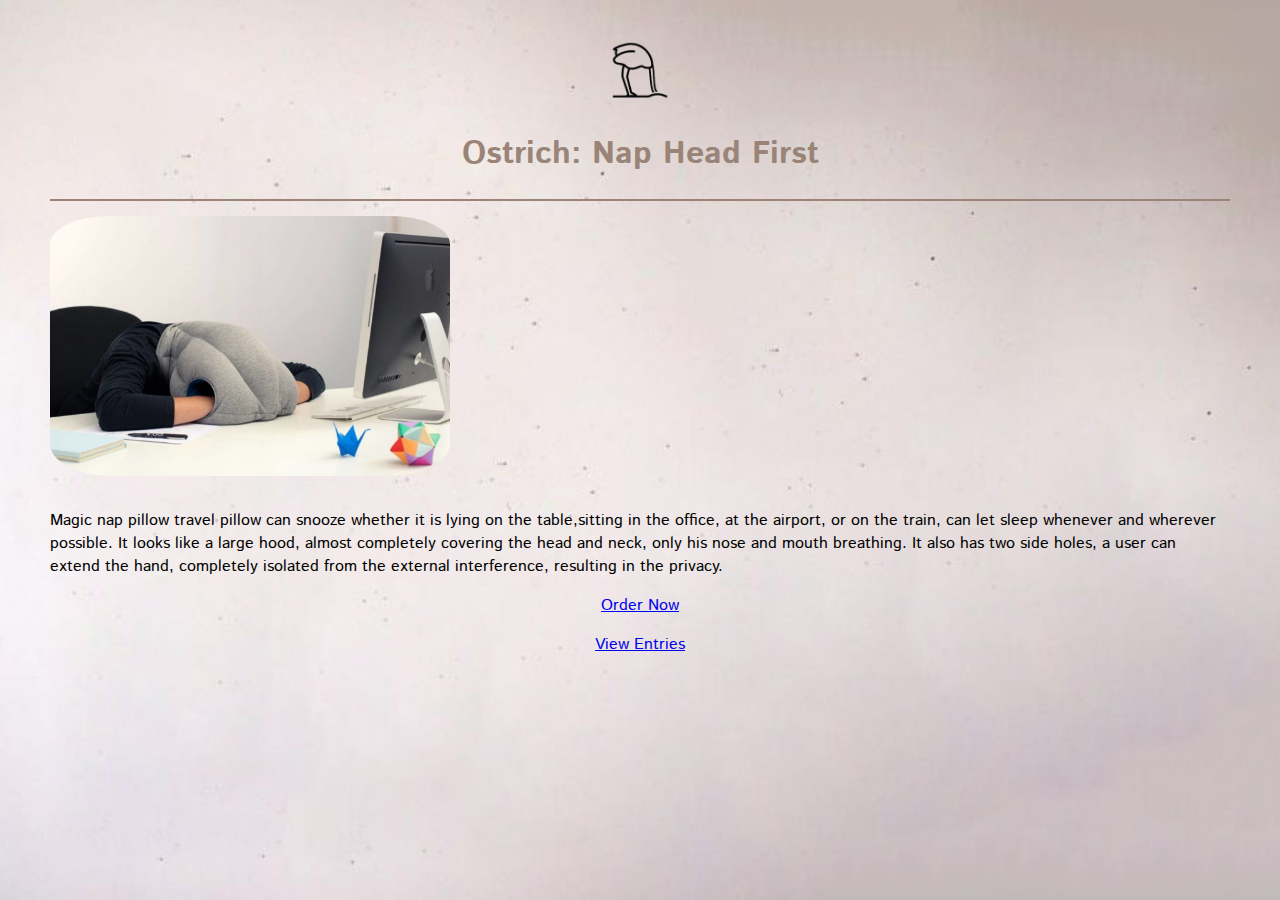
<file: index.html>
<!DOCTYPE html>
<html lang="en">
<head>
    <meta charset="UTF-8">
    <meta name="viewport" content="width=device-width, initial-scale=1.0">
    <meta http-equiv="X-UA-Compatible" content="ie=edge">
    <title>Lab 06: Solo</title>
    <link rel="stylesheet" href="src/main.css">
</head>
<body>
    <header>
        <div>
            <img id="logo" src="./assests/ostrich-logo.png" alt="logo">
        </div>

        <h1>Ostrich: Nap Head First</h1>
    </header>
    
    <main>
        <section>
            <div>
                <img id="pillow-image" src="./assests/ostrich-pillow.png" alt="ostrich pillow">
            </div>

            <p>Magic nap pillow travel pillow can snooze whether it is 
                lying on the table,sitting in the office, at the airport, 
                or on the train, can let sleep whenever and wherever possible. 
                It looks like a large hood, almost completely covering the head 
                and neck, only his nose and mouth breathing. It also has 
                two side holes, a user can extend the hand, completely 
                isolated from the external interference, resulting in the privacy.

                <nav>
                    <p class="links">
                        <a href="apply.html">Order Now</a>
                    </p>
                    <!-- <p class="links">
                        <a href="entries.html">View Entries</a>
                    </p> -->
                    <p class="links">
                        <a href="order-entries.html">View Entries</a>
                    </p>
                </nav>
            </p>
        </section>
    </main>

</body>
</html>
</file>
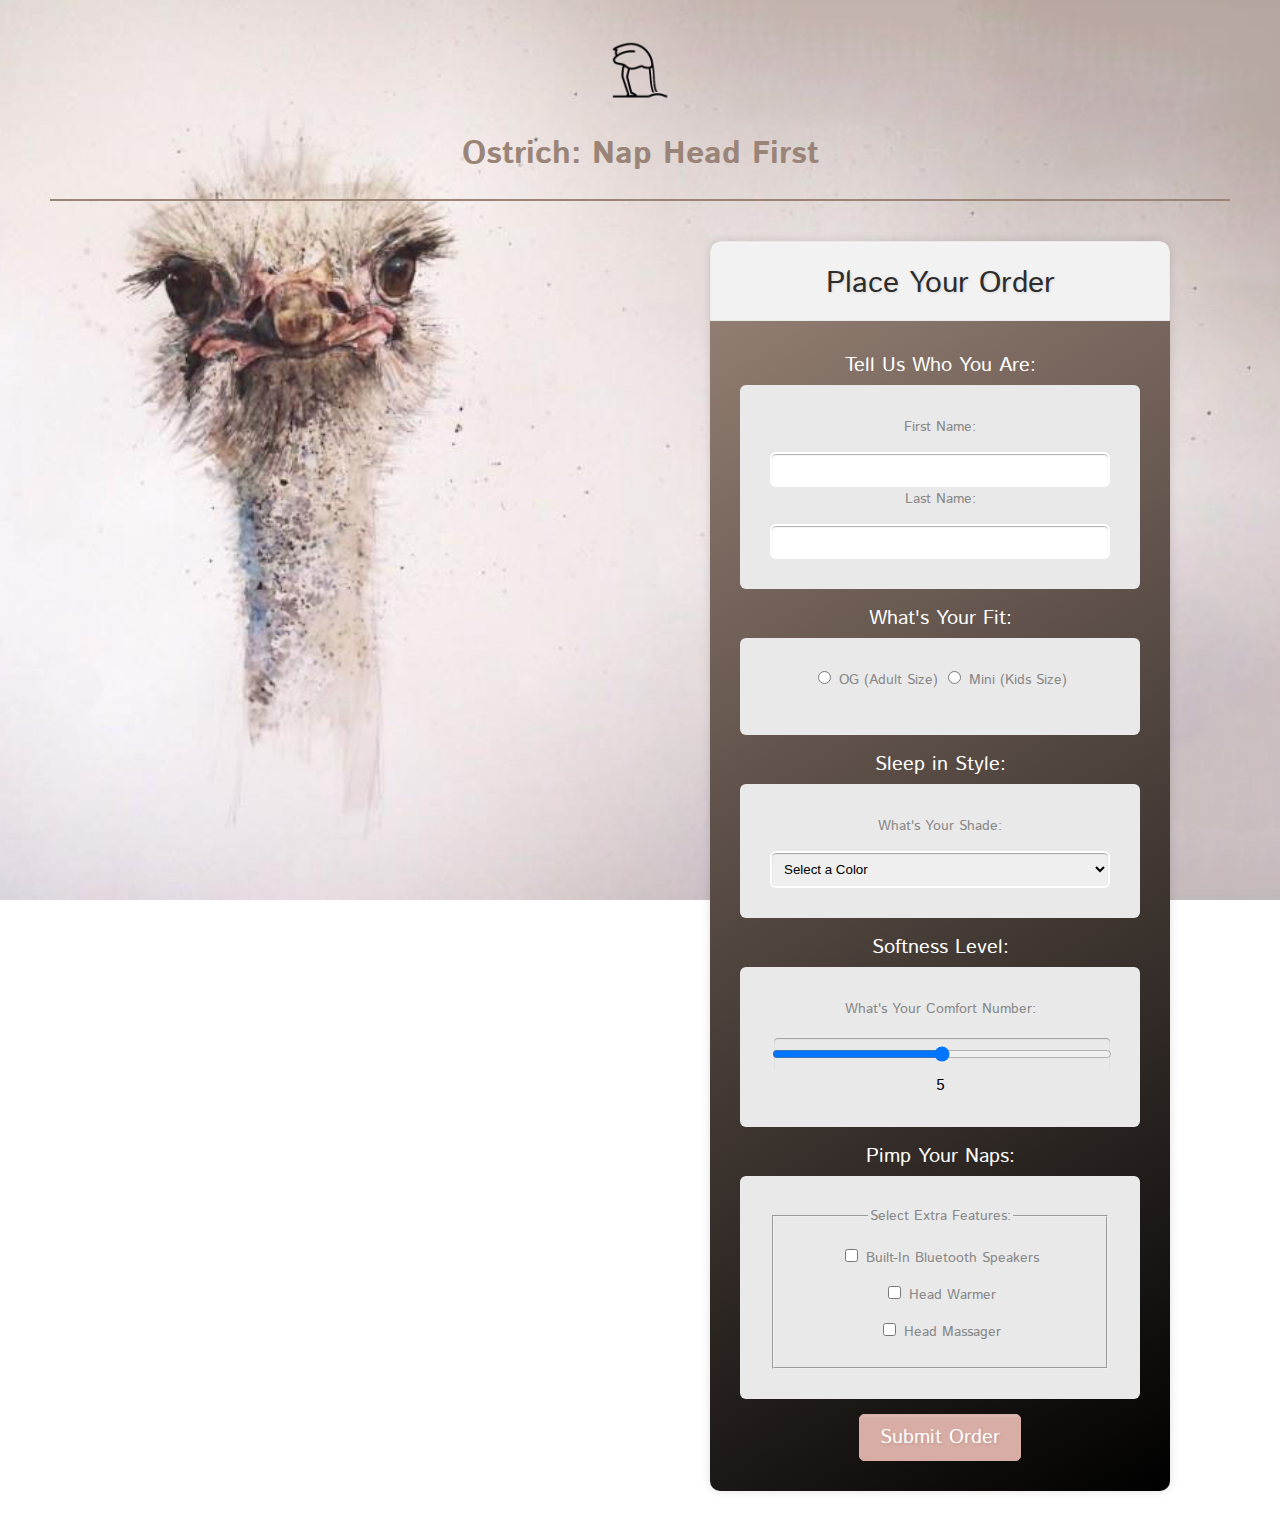
<file: apply.html>
<!DOCTYPE html>
<html lang="en">
<head>
    <meta charset="UTF-8">
    <meta name="viewport" content="width=device-width, initial-scale=1.0">
    <meta http-equiv="X-UA-Compatible" content="ie=edge">
    <title>Lab 06: Solo, Apply</title>
    <link rel="stylesheet" href="./src/main.css">
    <link rel="stylesheet" href="./src/apply.css">
</head>
<body>
    <header>
        <div>
            <img id="logo" src="./assests/ostrich-logo.png" alt="logo">
        </div>

        <h1>Ostrich: Nap Head First</h1>
    </header>

    <main>
        <div class="form-style">
            <h1>Place Your Order</h1>
            <form id="order-entry">
                <div class="section">Tell Us Who You Are:</div>
                <div class="inner-wrap">
                            <label class="text-label" for="first-name">First Name:</label>
                            <input class="text-input" type="text" name="first-name" id="first-name" required>
                            <label class="text-label" for="last-name">Last Name:</label>
                            <input class="text-input" type="text" name="last-name" id="last-name" required>
                </div>

                <div class="section">What's Your Fit:</div>
                <div class="inner-wrap">
                    <input required type="radio" id="size" value="og" name="size">
                    <label for="og">OG (Adult Size)</label>

                    <input required type="radio" id="size" value="mini" name="size">
                    <label for="mini">Mini (Kids Size)</label>
                </div>

                <div class="section">Sleep in Style:</div>
                <div class="inner-wrap">
                    <label class="line-label" for="color">What's Your Shade:</label>
                    <select id="color" name="color">
                        <option value="" hidden disabled selected>Select a Color</option>
                        <option value="black">Carbon Black</option>
                        <option value="gray">Seal Gray</option>
                        <option value="orange">Sunset Orange</option>
                        <option value="blue">Silverlake Blue</option>
                    </select>
                </div>

                <div class="section">Softness Level:</div>
                <div class="inner-wrap">
                            <label for="softness">What's Your Comfort Number:</label>
                            <input type="range" name="softness" id="softness" min="1" max="5" required>
                            <span id="softness-display">5</span>
                </div>

                <div class="section">Pimp Your Naps:</div>
                <div class="inner-wrap">
                    <fieldset>
                        <legend>
                            Select Extra Features:
                        </legend>

                        <div>
                            <input name="features" value="speakers" type="checkbox" id="features">
                            <label for="speakers">Built-In Bluetooth Speakers</label>
                        </div>
        
                        <div>
                            <input name="features" value="head-warmer" type="checkbox" id="features">
                            <label for="warmer">Head Warmer</label>
                        </div>
        
                        <div>
                            <input name="features" value="head-massager" type="checkbox" id="features">
                            <label for="head-massager">Head Massager</label>
                        </div>
                    </fieldset>
                </div>

                <div class="button-section">
                    <button>Submit Order</button>
                </div>
            </form>
        </div>
    </main>
    <script type="module" src="./src/apply.js"></script>
</body>
</html>
</file>
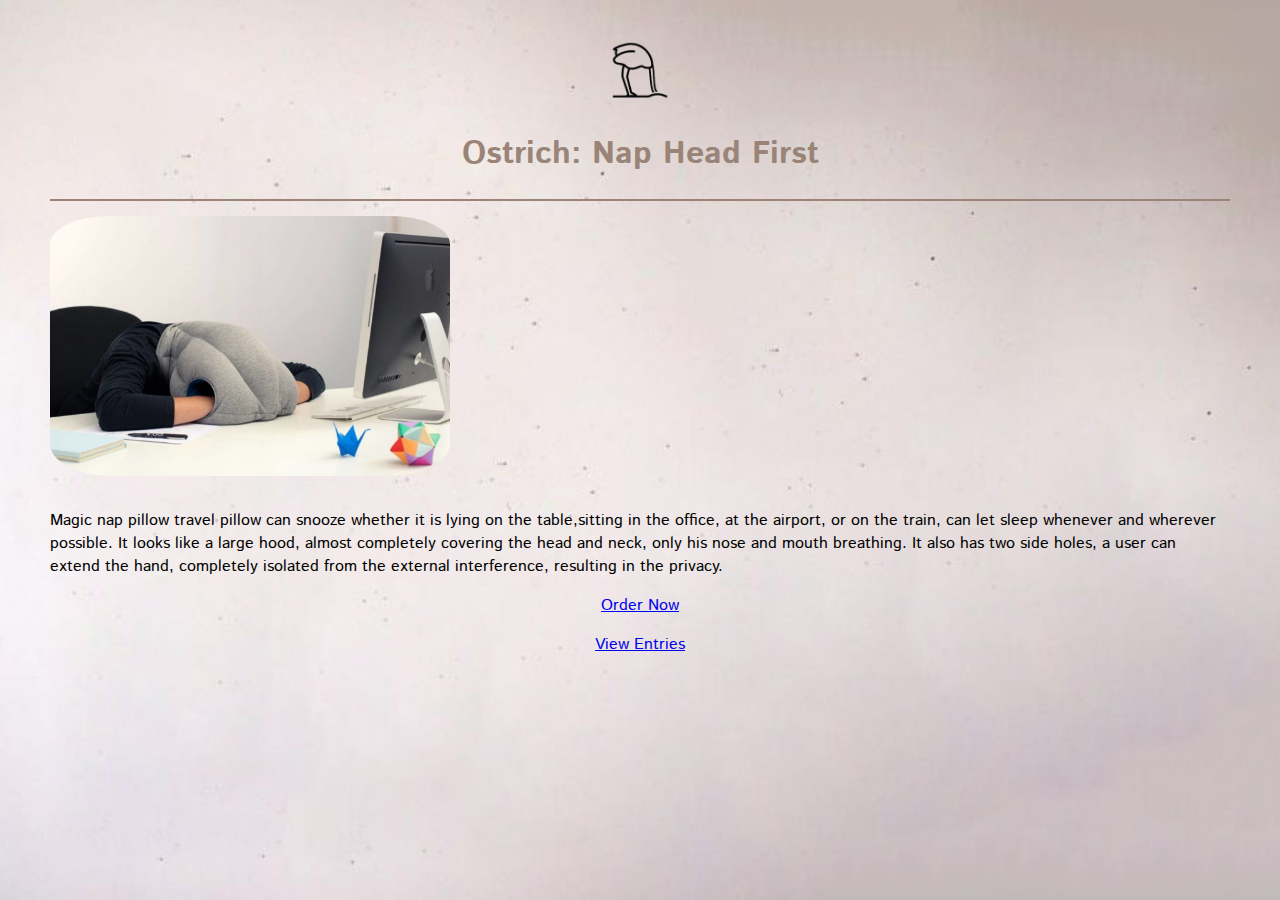
<file: entries.html>
<!DOCTYPE html>
<html lang="en">
<head>
    <meta charset="UTF-8">
    <meta name="viewport" content="width=device-width, initial-scale=1.0">
    <meta http-equiv="X-UA-Compatible" content="ie=edge">
    <title>Order Entries</title>
    <link rel="stylesheet" href="./src/main.css">
    <link rel="stylesheet" href="./src/entries.css">
</head>
<body>
    <header>
        <div>
            <img id="logo" src="./assests/ostrich-logo.png" alt="logo">
        </div>

        <h1>Ostrich: Nap Head First</h1>
    </header>

    <main>
        <dl>
            <dt>Name</dt>
            <dd id="first-name"></dd>

            <dt>Last Name</dt>
            <dd id="last-name"></dd>

            <dt>Size</dt>
            <dd id="size"></dd>

            <dt>Color</dt>
            <dd id="color"></dd>

            <dt>Softness</dt>
            <dd id="softness"></dd>

            <dt>Features</dt>
            <dd id="features"></dd>
        </dl>
    </main>
    
    <script type="module" src='./src/entries.js'></script>
</body>
</html>
</file>
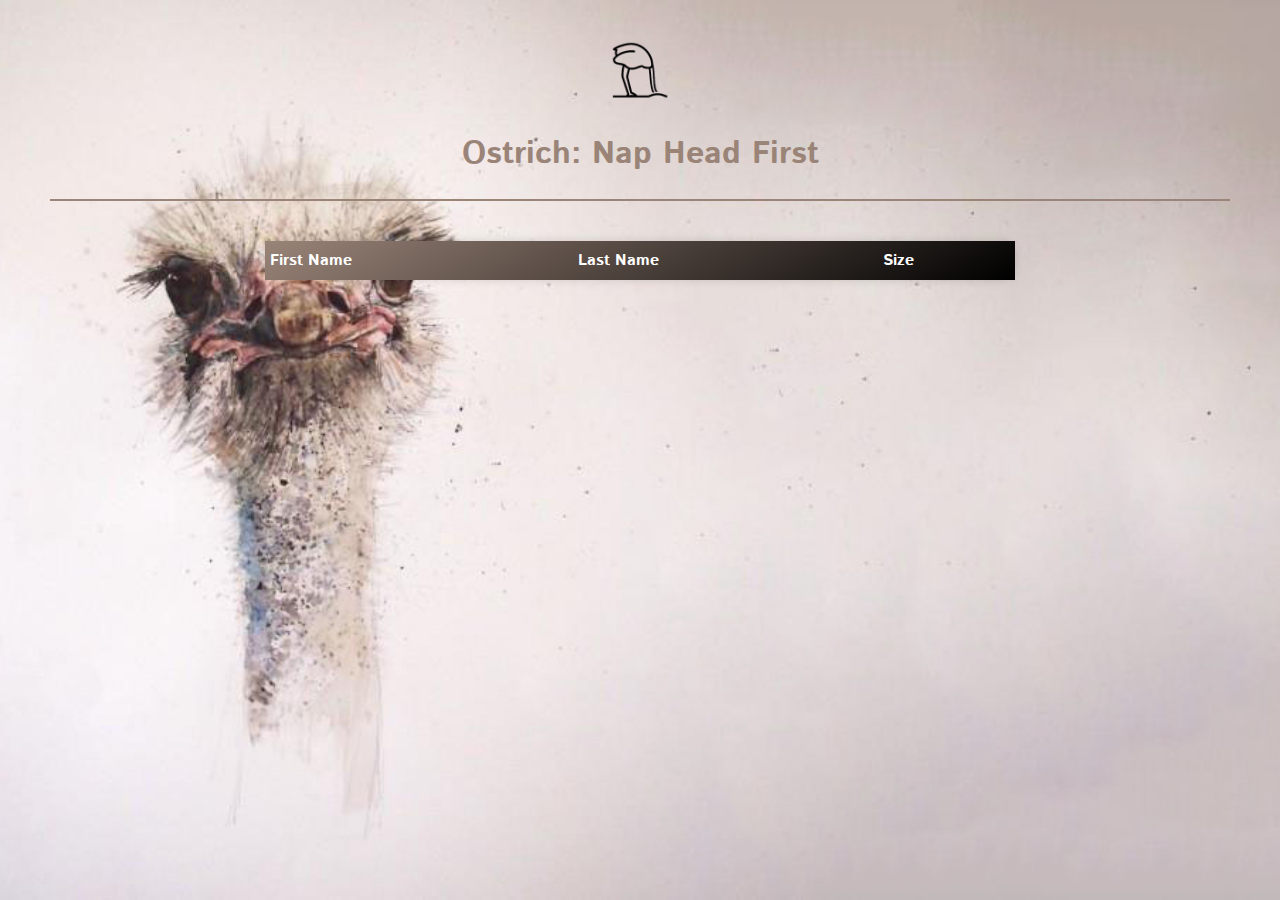
<file: order-entries.html>
<!DOCTYPE html>
<html lang="en">
<head>
    <meta charset="UTF-8">
    <meta name="viewport" content="width=device-width, initial-scale=1.0">
    <meta http-equiv="X-UA-Compatible" content="ie=edge">
    <title>Order Entries Table</title>
    <link rel="stylesheet" href="./src/main.css">
    <link rel="stylesheet" href="./src/entries-detail.css">
</head>
<body>
    <header>
        <div>
            <img id="logo" src="./assests/ostrich-logo.png" alt="logo">
        </div>

        <h1>Ostrich: Nap Head First</h1>
    </header>

    <main> 
        <section>
            <table>
                <thead>
                    <tr>
                        <td>First Name</td>
                        <td>Last Name</td>
                        <td>Size</td>
                    </tr>
                </thead>
                <tbody id="order-entries">
                </tbody>
            </table>
        </section>
    </main>
    
    <script type="module" src="./src/order-entries.js"></script>
</body>
</html>
</file>
<file: src/main.css>
@import url('https://fonts.googleapis.com/css?family=Istok+Web:400,700');

body {
    background: url('/assests/ostrich-background-blank.jpg') no-repeat 50% 50% fixed;
    background-size: cover;
    -moz-background-size: cover;
    -o-background-size: cover;
    -webkit-background-size: cover;
    font-family: Istok Web, sans-serif;
    margin-right: 50px;
    margin-left: 50px;
    margin-top: 40px;
    margin-bottom: 40px;
}

header {
    border-bottom: 2.5px solid #9a8478;
    color: #9a8478;
    text-align: center;
}

#logo {
    width: 60px;
    height: auto;
    display: inline-block;
}

#pillow-image {
    width: 400px;
    height: auto;
    padding-top: 15px;
    padding-bottom: 10px;
    border-radius: 15%;
    text-align: center;
}

.links {
    text-align: center;
}
</file>
<file: src/apply.css>
@import url('https://fonts.googleapis.com/css?family=Istok+Web:400,700');

body {
	background: url('/assests/ostrich-background.jpeg') no-repeat 50% 50% fixed;
    background-size: cover;
    -moz-background-size: cover;
    -o-background-size: cover;
	-webkit-background-size: cover;
	text-align: center;
}

.form-style {
	width:400px;
	padding:30px;
	margin: 40px auto;
	margin-right: 60px;
	background: #1e130c;  /* fallback for old browsers */
    background: -webkit-linear-gradient(150deg, #9a8478, #1e130c);  /* Chrome 10-25, Safari 5.1-6 */
    background: linear-gradient(150deg, #9a8478, #000000); /* W3C, IE 10+/ Edge, Firefox 16+, Chrome 26+, Opera 12+, Safari 7+ */
	border-radius: 10px;
	-webkit-border-radius:10px;
	-moz-border-radius: 10px;
	box-shadow: 0px 0px 10px rgba(0, 0, 0, 0.13);
	-moz-box-shadow: 0px 0px 10px rgba(0, 0, 0, 0.13);
	-webkit-box-shadow: 0px 0px 10px rgba(0, 0, 0, 0.13);
	float: right;
}
	
.form-style .inner-wrap {
	padding: 30px;
	background: #EAE9E9;
	border-radius: 6px;
	margin-bottom: 15px;
}

.form-style h1{
	background: #F3F2F2;
	padding: 20px 30px 15px 30px;
	margin: -30px -30px 30px -30px;
	border-radius: 10px 10px 0 0;
	-webkit-border-radius: 10px 10px 0 0;
	-moz-border-radius: 10px 10px 0 0;
	color: #2E2D2D;
	text-shadow: 1px 1px 3px rgba(0, 0, 0, 0.12);
	font: 30px Istok Web, sans-serif;
	-moz-box-shadow: inset 0px 2px 2px 0px rgba(255, 255, 255, 0.17);
	-webkit-box-shadow: inset 0px 2px 2px 0px rgba(255, 255, 255, 0.17);
	box-shadow: inset 0px 2px 2px 0px rgba(255, 255, 255, 0.17);
	border: .5px solid #EAE9E9;
}

.form-style label, legend{
	display: inline-block;
	font: 14px Istok Web, sans-serif;
	color: #888;
	margin-bottom: 15px;
}

.form-style .section{
	font: normal 20px Istok Web, sans-serif;
	color: #fff;
    margin-bottom: 5px;
}

.form-style input[type="button"], 
.form-style input[type="submit"]{
	background: #D7ADA5;
	padding: 8px 20px 8px 20px;
	border-radius: 5px;
	-webkit-border-radius: 5px;
	-moz-border-radius: 5px;
	color: #fff;
	text-shadow: 1px 1px 3px rgba(121, 53, 53, 0.12);
	font: 50px Istok Web, sans-serif;
	-moz-box-shadow: inset 0px 2px 2px 0px rgba(255, 255, 255, 0.17);
	-webkit-box-shadow: inset 0px 2px 2px 0px rgba(255, 255, 255, 0.17);
	box-shadow: inset 0px 2px 2px 0px rgba(255, 255, 255, 0.17);
	border: 1px solid #257C9E;
	font-size: 25px;
}

button {
	background: #D7ADA5;
	padding: 8px 20px 8px 20px;
	border-radius: 5px;
	-webkit-border-radius: 5px;
	-moz-border-radius: 5px;
	color: #fff;
	text-shadow: 1px 1px 3px rgba(0, 0, 0, 0.12);
	font: 50px Istok Web, sans-serif;
	-moz-box-shadow: inset 0px 2px 2px 0px rgba(255, 255, 255, 0.17);
	-webkit-box-shadow: inset 0px 2px 2px 0px rgba(255, 255, 255, 0.17);
	box-shadow: inset 0px 2px 2px 0px rgba(255, 255, 255, 0.17);
	border: 1px solid #D7ADA5;
	font-size: 20px;
}

button:hover{
	background: #D7ADA5;
	-moz-box-shadow: inset 0px 2px 2px 0px rgba(255, 255, 255, 0.28);
	-webkit-box-shadow: inset 0px 2px 2px 0px rgba(255, 255, 255, 0.28);
    box-shadow: inset 0px 2px 2px 0px rgba(255, 255, 255, 0.28);
}

.form-style input[type="text"],
.form-style input[type="range"],
.form-style select {
	display: block;
	box-sizing: border-box;
	-webkit-box-sizing: border-box;
	-moz-box-sizing: border-box;
	width: 100%;
	padding: 8px;
	border-radius: 6px;
	-webkit-border-radius:6px;
	-moz-border-radius:6px;
	border: 2px solid #fff;
	box-shadow: inset 0px 1px 1px rgba(0, 0, 0, 0.33);
	-moz-box-shadow: inset 0px 1px 1px rgba(0, 0, 0, 0.33);
	-webkit-box-shadow: inset 0px 1px 1px rgba(0, 0, 0, 0.33);
}
</file>
<file: src/entries.css>
body {
	background: url('/assests/ostrich-background.jpeg') no-repeat 50% 50% fixed;
    background-size: cover;
    -moz-background-size: cover;
    -o-background-size: cover;
    -webkit-background-size: cover;
}

dt, dd {
    display: inline-block;
    padding: 8px 10px;
}

dt {
    width: 100px;
	padding:20px;
	margin: 4px auto;
    margin-left: 240px;
    color: #fff;
	background: #1e130c;  /* fallback for old browsers */
    background: -webkit-linear-gradient(150deg, #9a8478, #1e130c);  /* Chrome 10-25, Safari 5.1-6 */
    background: linear-gradient(150deg, #9a8478, #000000); /* W3C, IE 10+/ Edge, Firefox 16+, Chrome 26+, Opera 12+, Safari 7+ */
	border-radius: 10px;
	-webkit-border-radius:10px;
	-moz-border-radius: 10px;
	box-shadow: 0px 0px 10px rgba(0, 0, 0, 0.13);
	-moz-box-shadow: 0px 0px 10px rgba(0, 0, 0, 0.13);
	-webkit-box-shadow: 0px 0px 10px rgba(0, 0, 0, 0.13);
}

dt:after {
    content: ":";
}

dd {
    width: 100px;
	padding:20px;
	margin: 4px auto;
    margin-left: 20px;
    background: #fff;
    color: #000;
    border-radius: 10px;
}
</file>
<file: src/entries-detail.css>
body {
	background: url('/assests/ostrich-background.jpeg') no-repeat 50% 50% fixed;
    background-size: cover;
    -moz-background-size: cover;
    -o-background-size: cover;
    -webkit-background-size: cover;
}

table {
    width: 100%;
    max-width: 750px;
    margin: auto;
    border-collapse: collapse;
    border-spacing:5em;
    margin-top: 40px;
}

thead {
    font-weight: bolder;
    color: #fff;
	background: #1e130c;  /* fallback for old browsers */
    background: -webkit-linear-gradient(150deg, #9a8478, #1e130c);  /* Chrome 10-25, Safari 5.1-6 */
    background: linear-gradient(150deg, #9a8478, #000000); /* W3C, IE 10+/ Edge, Firefox 16+, Chrome 26+, Opera 12+, Safari 7+ */
	border-radius: 10px;
	-webkit-border-radius:10px;
	-moz-border-radius: 10px;
	box-shadow: 0px 0px 10px rgba(0, 0, 0, 0.13);
	-moz-box-shadow: 0px 0px 10px rgba(0, 0, 0, 0.13);
	-webkit-box-shadow: 0px 0px 10px rgba(0, 0, 0, 0.13);
}

tbody tr:nth-child(even) {
    background: #fff;
}

tbody tr:nth-child(odd) {
    background: rgb(212, 211, 211);
}

td {
    padding: 8px 5px;
}
</file>
